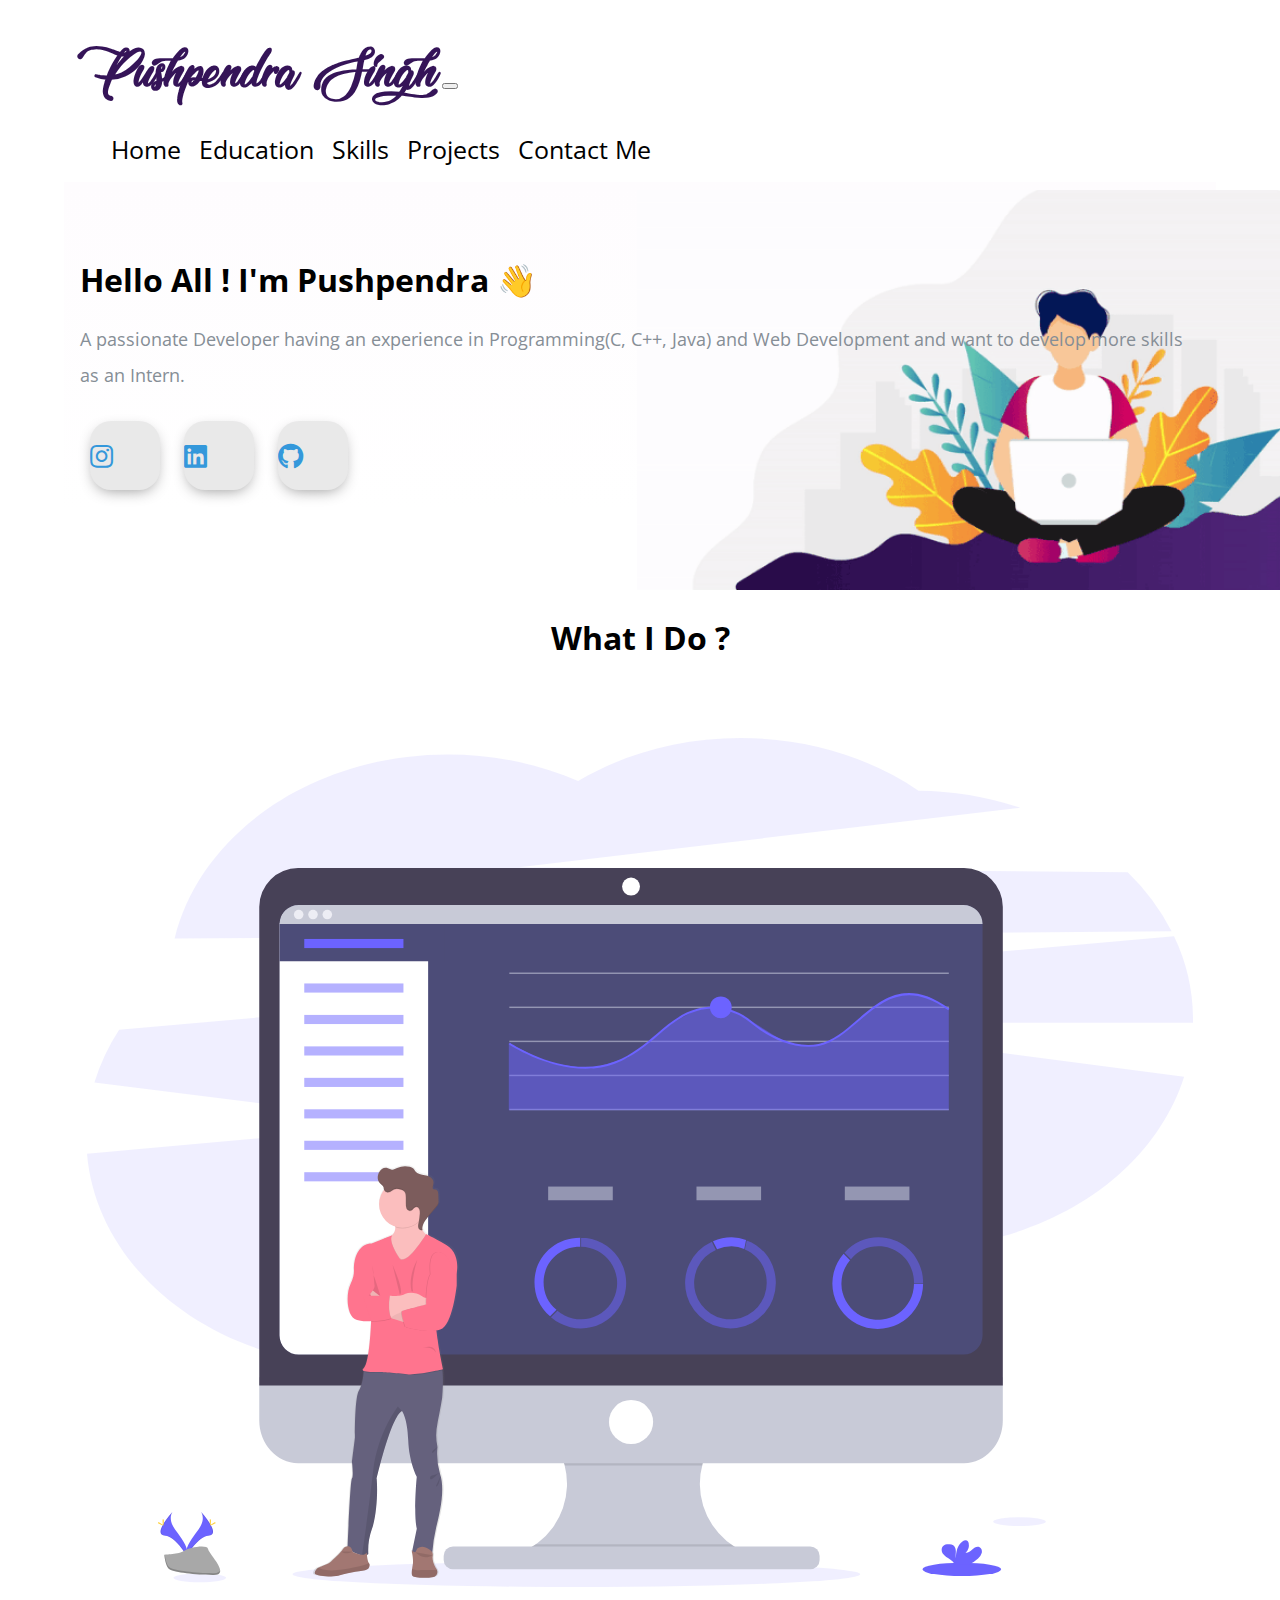
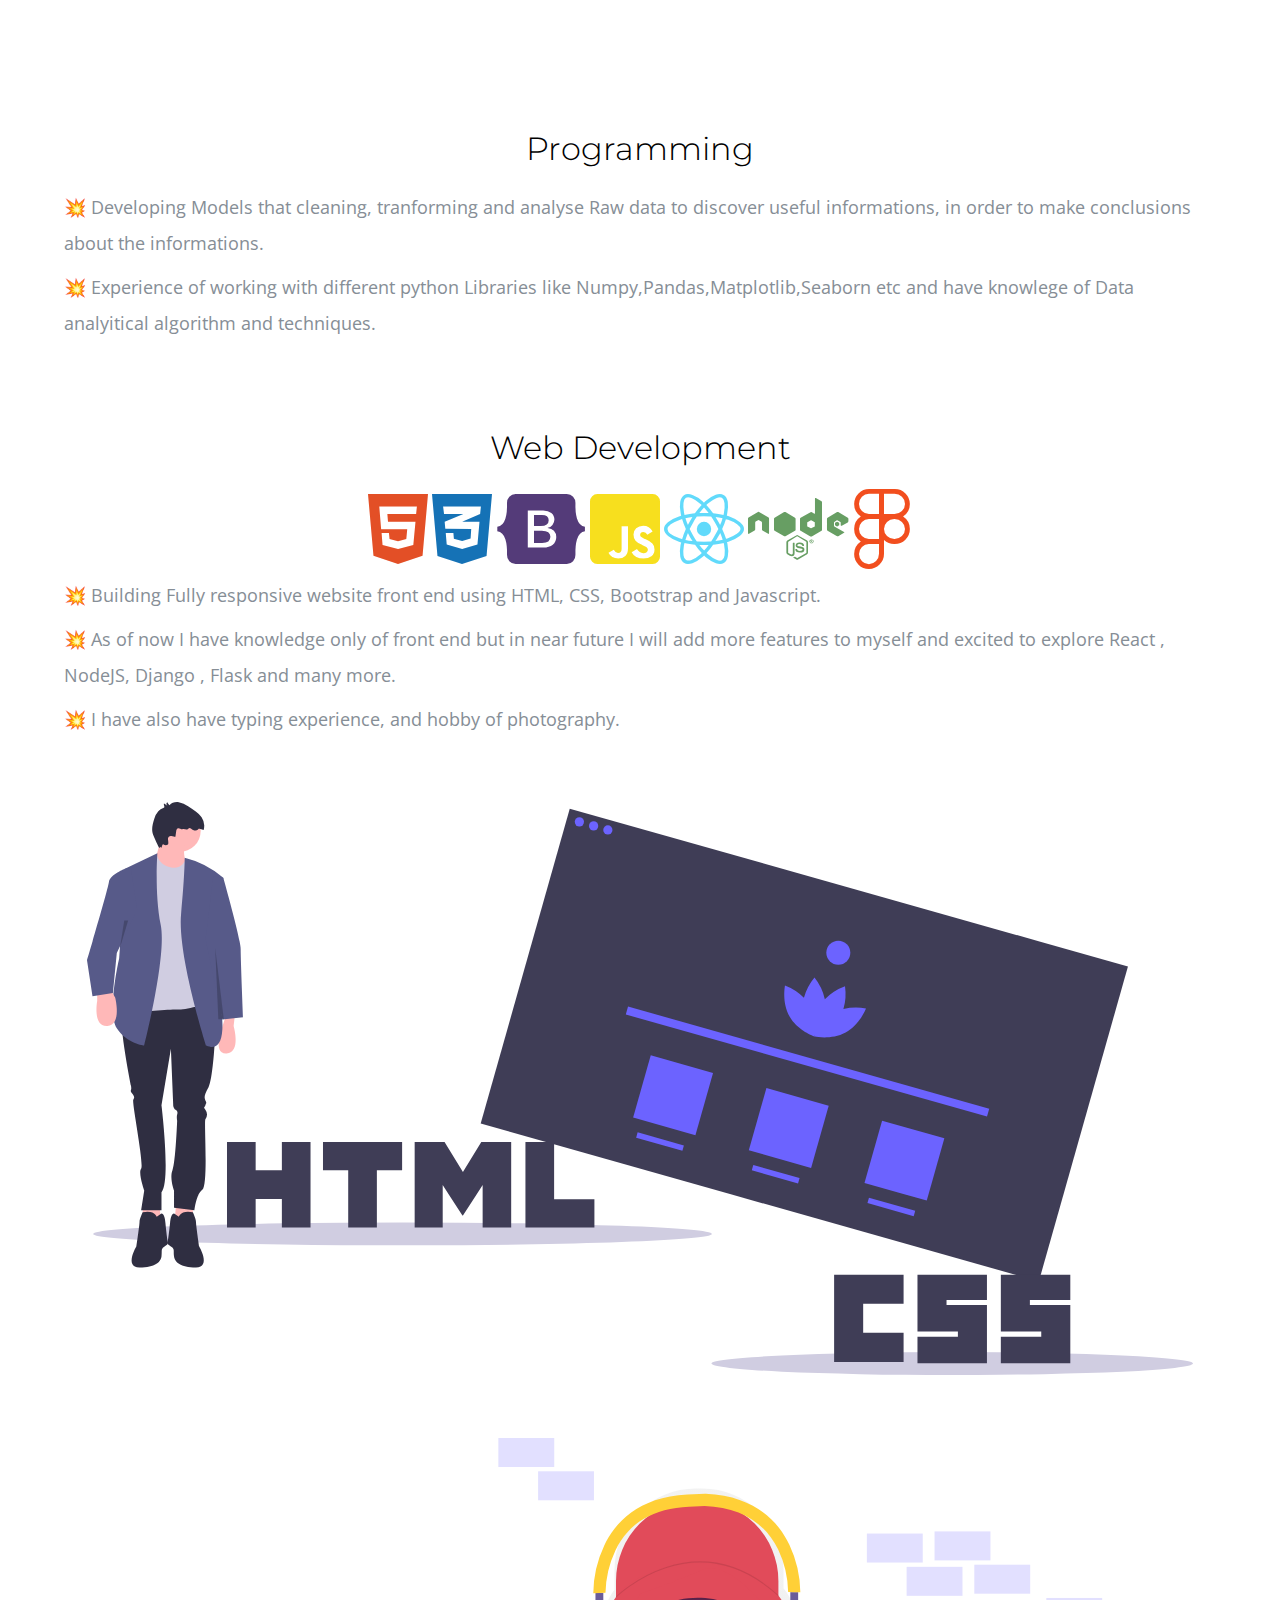
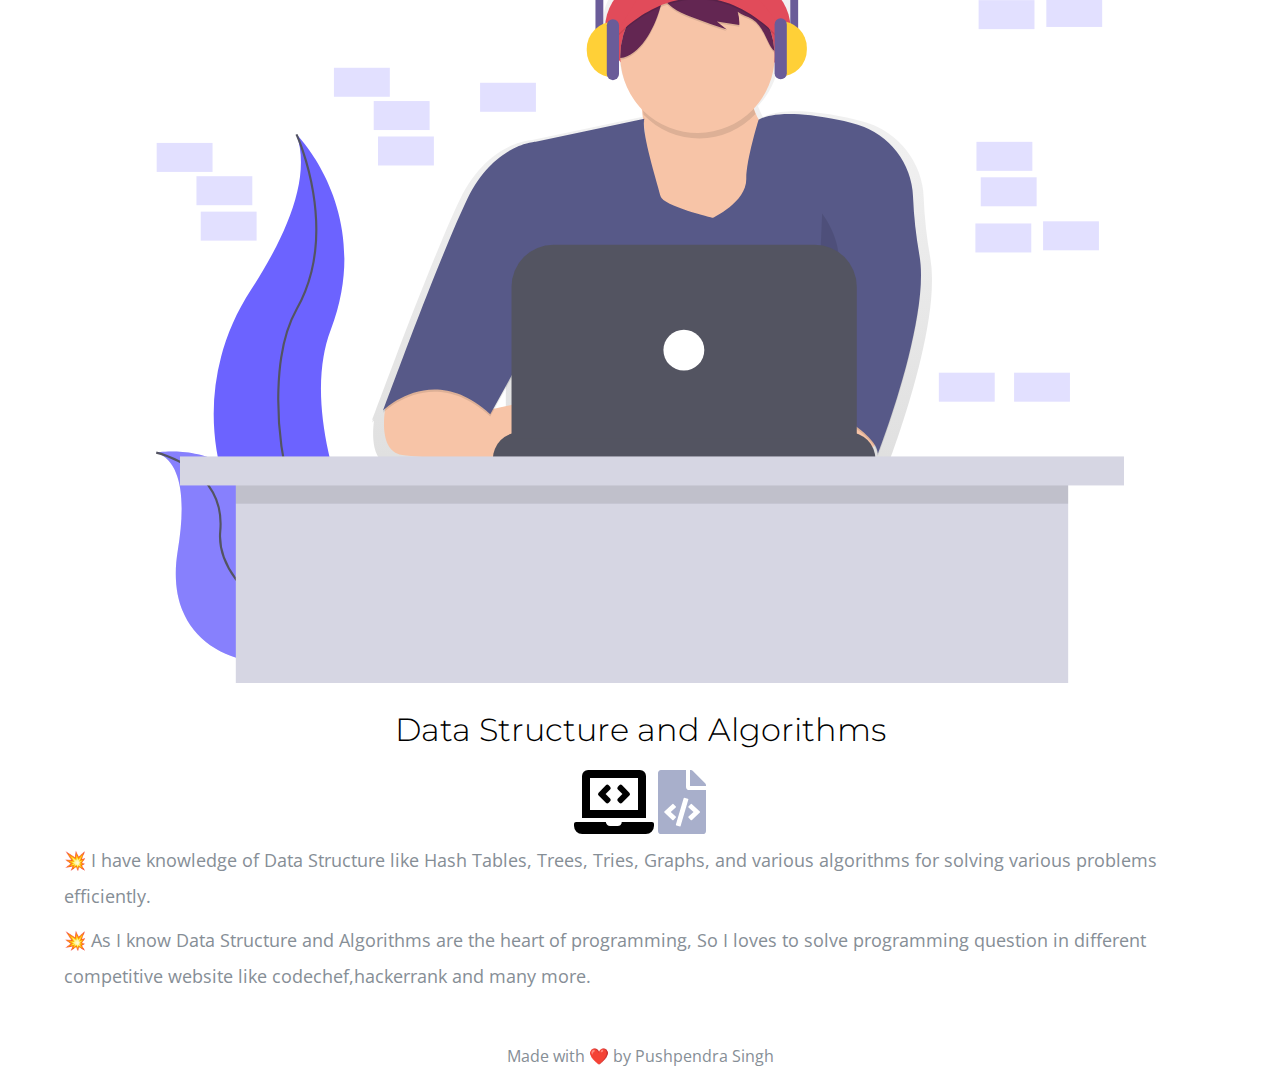
<file: Interactive-Portfolio-master/index.html>
<!DOCTYPE html>
<html lang="en" dir="ltr">

<head>
  <meta charset="utf-8">
  <meta name="viewport" content="width=device-width,initial-scale=1">
  <title>PS Portfolio</title>
  <link rel="icon" href="Image/engineer.ico">
  <link rel="stylesheet" href="https://stackpath.bootstrapcdn.com/bootstrap/4.5.0/css/bootstrap.min.css" integrity="sha384-9aIt2nRpC12Uk9gS9baDl411NQApFmC26EwAOH8WgZl5MYYxFfc+NcPb1dKGj7Sk" crossorigin="anonymous">
  <link rel="stylesheet" href="style.css">
  
  <link href="https://fonts.googleapis.com/css2?family=Arizonia&family=Montserrat:wght@400;800&display=swap" rel="stylesheet">
  <link href="https://fonts.googleapis.com/css2?family=Open+Sans:wght@700&display=swap" rel="stylesheet">
  <link rel="stylesheet" href="https://use.fontawesome.com/releases/v5.4.1/css/all.css" />
  <link rel="stylesheet" href="https://cdnjs.cloudflare.com/ajax/libs/font-awesome/5.13.1/css/all.min.css">
  <script src="https://code.jquery.com/jquery-3.5.1.slim.min.js" integrity="sha384-DfXdz2htPH0lsSSs5nCTpuj/zy4C+OGpamoFVy38MVBnE+IbbVYUew+OrCXaRkfj" crossorigin="anonymous"></script>
  <script src="https://cdn.jsdelivr.net/npm/popper.js@1.16.0/dist/umd/popper.min.js" integrity="sha384-Q6E9RHvbIyZFJoft+2mJbHaEWldlvI9IOYy5n3zV9zzTtmI3UksdQRVvoxMfooAo" crossorigin="anonymous"></script>
  <script src="https://stackpath.bootstrapcdn.com/bootstrap/4.5.0/js/bootstrap.min.js" integrity="sha384-OgVRvuATP1z7JjHLkuOU7Xw704+h835Lr+6QL9UvYjZE3Ipu6Tp75j7Bh/kR0JKI" crossorigin="anonymous"></script>
</head>
<body class="container-fluid body_section">
        <header>
              <nav class="navbar navbar-expand-lg navbar-light ">
                <a class="navbar-brand brand-name" href="#">Pushpendra Singh</a>
                <button class="navbar-toggler" type="button" data-toggle="collapse" data-target="#navbarSupportedContent" aria-controls="navbarSupportedContent" aria-expanded="false" aria-label="Toggle navigation">
                  <span class="navbar-toggler-icon"></span>
                </button>
        
                <div class="collapse navbar-collapse" id="navbarSupportedContent">
                  <ul class="navbar-nav ml-auto">
                    <li class="nav-item">
                      <a class="nav-link headerachor" href="index.html">Home</a>
                    </li>
                    <li class="nav-item">
                      <a class="nav-link headerachor" href="Education.html">Education</a>
                    </li>
                    <li class="nav-item">
                      <a class="nav-link headerachor" href="skill.html">Skills</a>
                    </li>
                    <li class="nav-item">
                      <a class="nav-link headerachor" href="Project.html">Projects</a>
                    </li>
                    <li class="nav-item">
                      <a class="nav-link headerachor" href="contact.html">Contact Me</a>
                    </li>
                  </ul>
              </nav>
          </header>

          <section id = "Home">
              <div class="row column1">
                <div class="col-lg-6 col-md-6 first-image">
                    <img class = "boyimage" src="Image/20200630_162659.gif" alt="">
                </div>  
                  <div class="col-lg-6 section-1">
                      <h1 class = "Hello">Hello All ! I'm Pushpendra <span class="wave">👋</span></h1>
                      <p>A passionate Developer having an experience in Programming(C, C++, Java)
                          and Web Development and want to develop more skills as an Intern.</p>
                          <div class=social_media_icon>
                            <a class="btn" href="https://instagram.com/parvinder_singh_06?igshid=OGQ5ZDc2ODk2ZA==" target=_blank>
                              <i class="fab fa-instagram"></i>
                            </a>
                            <a class="btn" href="https://www.linkedin.com/in/pushpendra-singh-27a0a8275" target=_blank>
                              <i class="fab fa-linkedin" aria-hidden="true"></i>
                            </a>
                            <a class="btn" href="https://github.com/Pushpendra006" target=_blank>
                              <i class="fab fa-github"></i>
                            </a>

                          </div>
                  </div>
                  <div class="Image-boy col-lg-6"><img class="boy" src="Image/Boy-image.png" alt=""></div>
              </div>
          </section>


          <section id=Whatido>
            <h1>What I Do ?</h1>
              <div class = "row feature-1">
                  <div class="col-lg-6 col-md-6 Feature-first-image ">
                    <img class = "Feature-svg-image" src="Image/Data_Analysis.svg" alt="">
                  </div>
                  <div class="col-lg-6 col-md-6">
                    <h1 class= "Feature-Heading" >Programming</h1>
                   
                    <div class = "Data-Analytic">
                      <p class ="Features-paragraph">
                         💥 Developing Models that cleaning, tranforming and analyse Raw data to discover useful informations,
                         in order to make conclusions about the informations.</p>
                      <p  class ="Features-paragraph">
                         💥 Experience of working with different python Libraries like Numpy,Pandas,Matplotlib,Seaborn etc and have knowlege of
                        Data analyitical algorithm and techniques.</p>
                    </div>
                </div>
              </div>
              <div class="row feature-2">
                <div class="col-lg-6 col-md-6 feature-web">
                  <h1 class="Feature-Heading">Web Development</h1>
                  <ul class = "dev-icon">
                    <li><i class="fab fa-html5 fa-5x" style="color:#e34f26"></i></li>
                    <li><i class="fab fa-css3-alt fa-5x" style="color:#1572b6"></i></li>
                    <li><i class="fab fa-bootstrap fa-5x" style="color:#543b79"></i></li>
                    <li><i class="fab fa-js-square fa-5x" style="color:#f7df1e"></i></li>
                    <li><i class="fab fa-react fa-5x" style="color:#61dafb"></i></li>
                    <li><i class="fab fa-node fa-5x" style="color:#679e63"></i></li>
                    <li><i class="fab fa-figma fa-5x" style="color:#f24e1e"></i></li>
                
                  </ul>
                  <div class = "Data-Analytic">
                    <p class ="Features-paragraph">
                       💥 Building Fully responsive website front end using HTML, CSS, Bootstrap and Javascript.</p>
                    <p  class ="Features-paragraph">
                       💥 As of now I have knowledge only of front end but in near future I will add more features to myself and excited to explore React , NodeJS, Django , Flask and many more.</p>
                      <p  class ="Features-paragraph">
                       💥 I have also have typing experience, and hobby of photography.</p>
                      </div>
                </div>
                <div class="col-lg-6 col-md-6 Feature-second-image ">
                  <img class = "Feature-svg-image" src="Image/website.svg" alt="">
                </div>
              </div>
              <div class="row feature-3">
                <div class = "col-lg-6 col-md-6 Feature-third-image">
                    <img class = "Feature-svg-image-3" src="Image/Coding.svg" alt="">
                  </div>
                  <div class="col-lg-6 col-md-6 feature-coding">
                    <h1 class="Feature-Heading">Data Structure and Algorithms</h1>
                    <ul class = "dev-icon">
                     <li></li>
                     <li><i class="fas fa-laptop-code fa-4x"></i></li>
                     
                     <li><i class="fas fa-file-code fa-4x" style="color: #a8afcb;"></i></li>
                    </ul>
                    <div class = "Data-Analytic">
                      <p class ="Features-paragraph">
                         💥 I have knowledge of Data Structure like Hash Tables, Trees, Tries, Graphs, and various algorithms for solving various problems efficiently.</p>
                      <p  class ="Features-paragraph">
                         💥 As I know Data Structure and Algorithms are the heart of programming, So I loves to solve programming question in different competitive website like codechef,hackerrank and many more.</p>
                        </div>
                  </div>
              </div>
               
        
          </section>
    <footer class=footer>Made with ❤️ by Pushpendra Singh</footer>
</body>
</html>
</file>
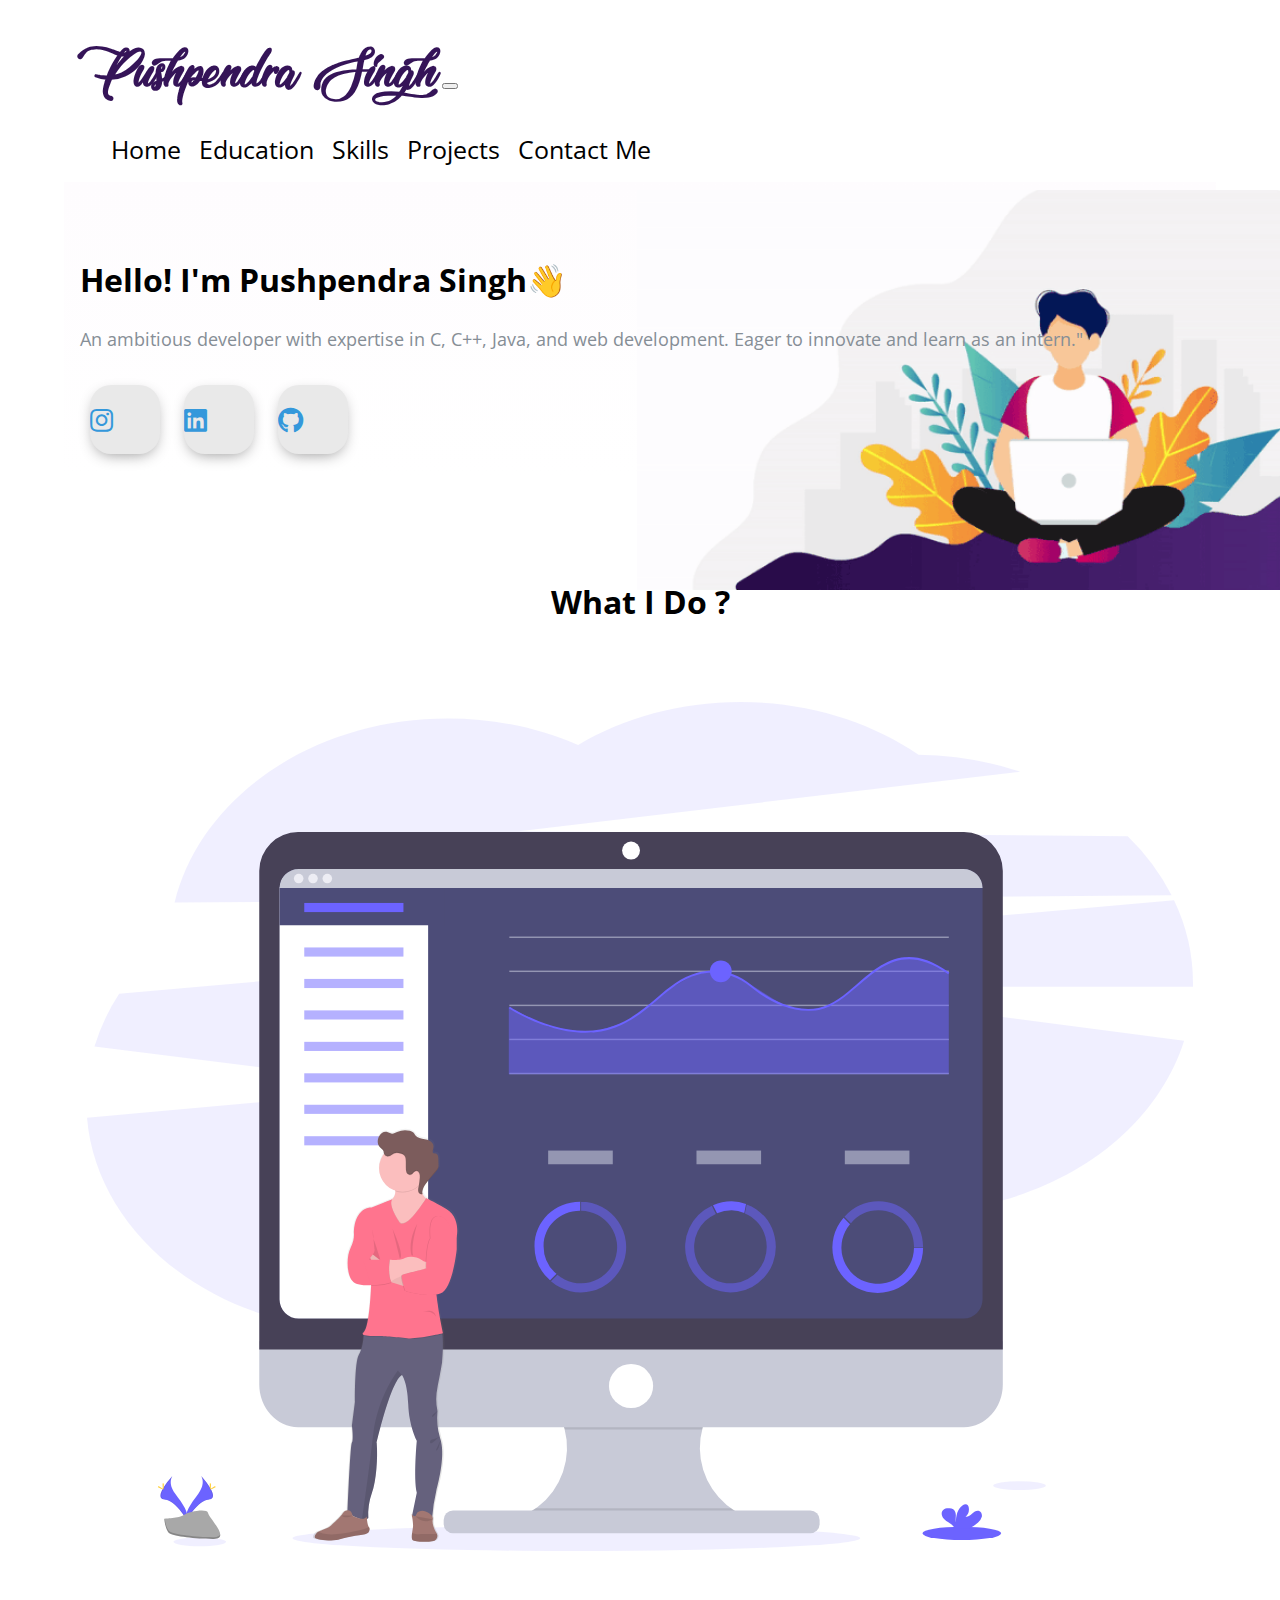
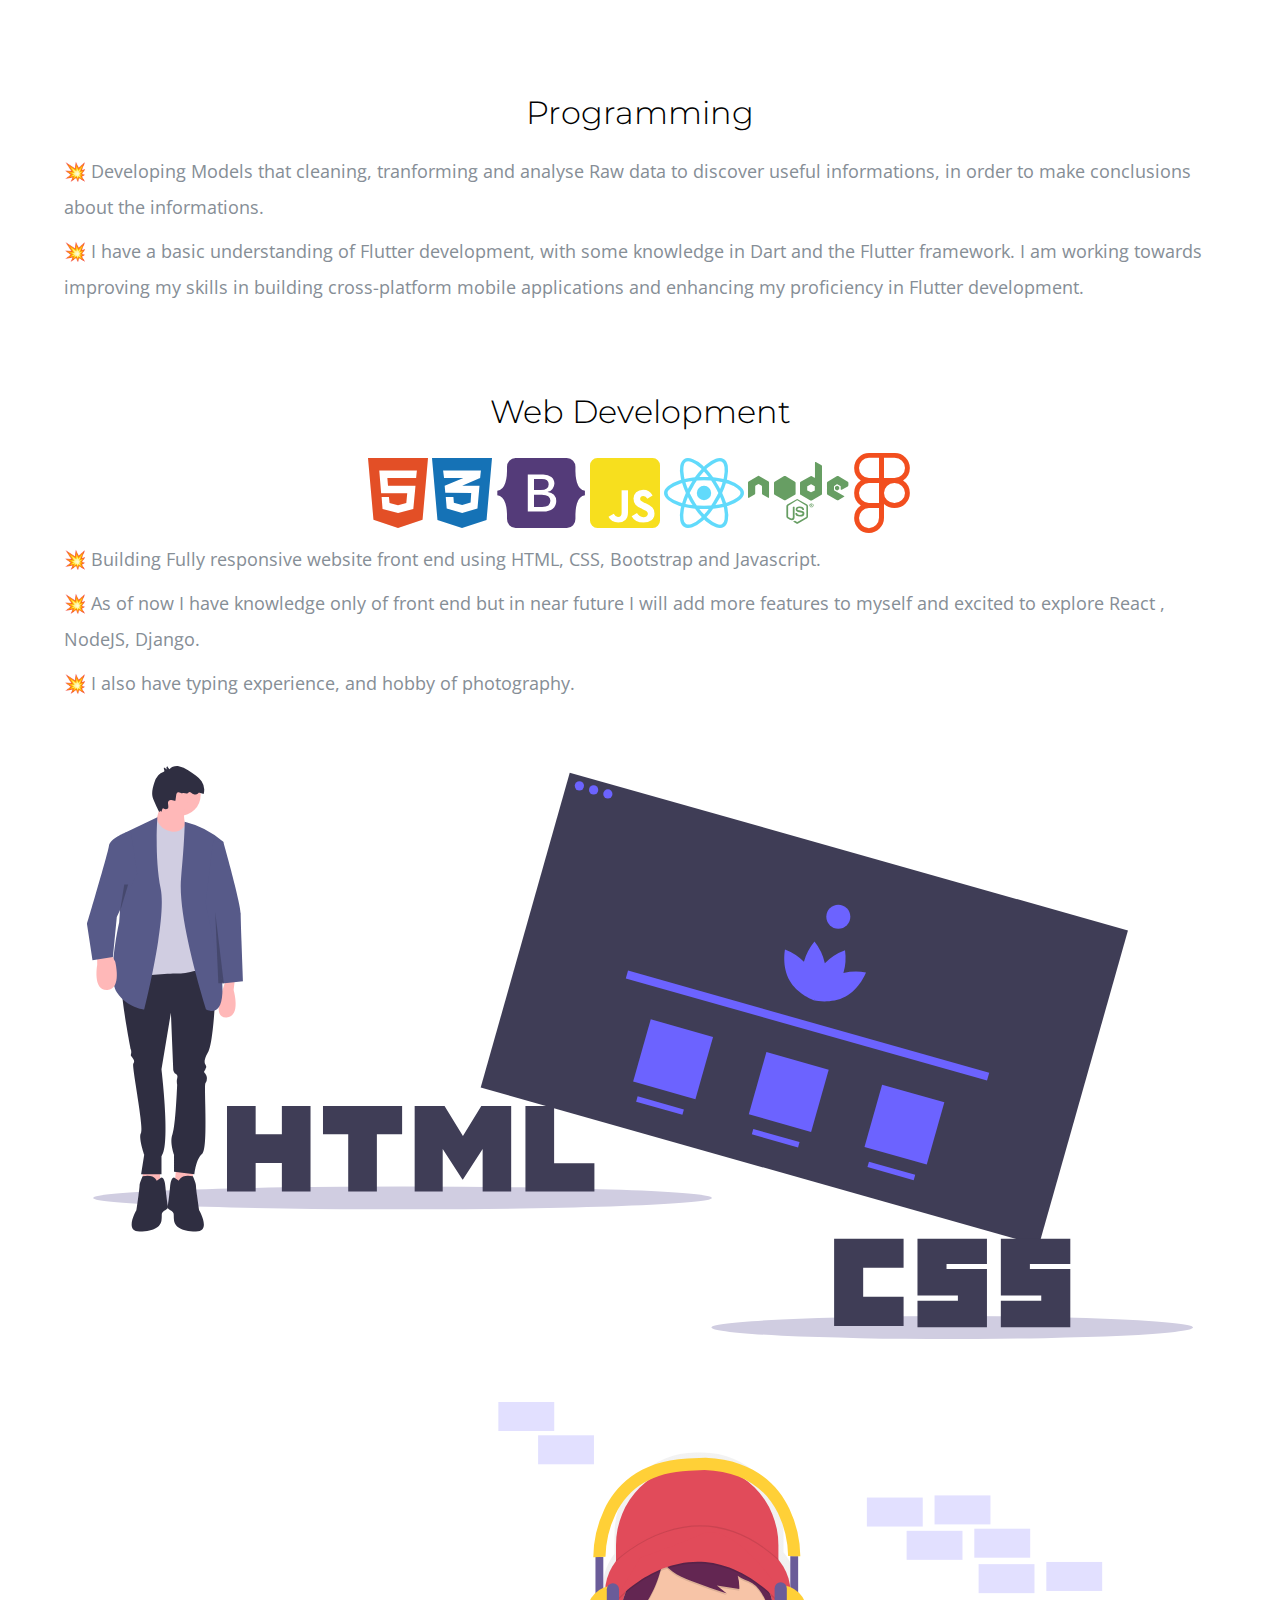
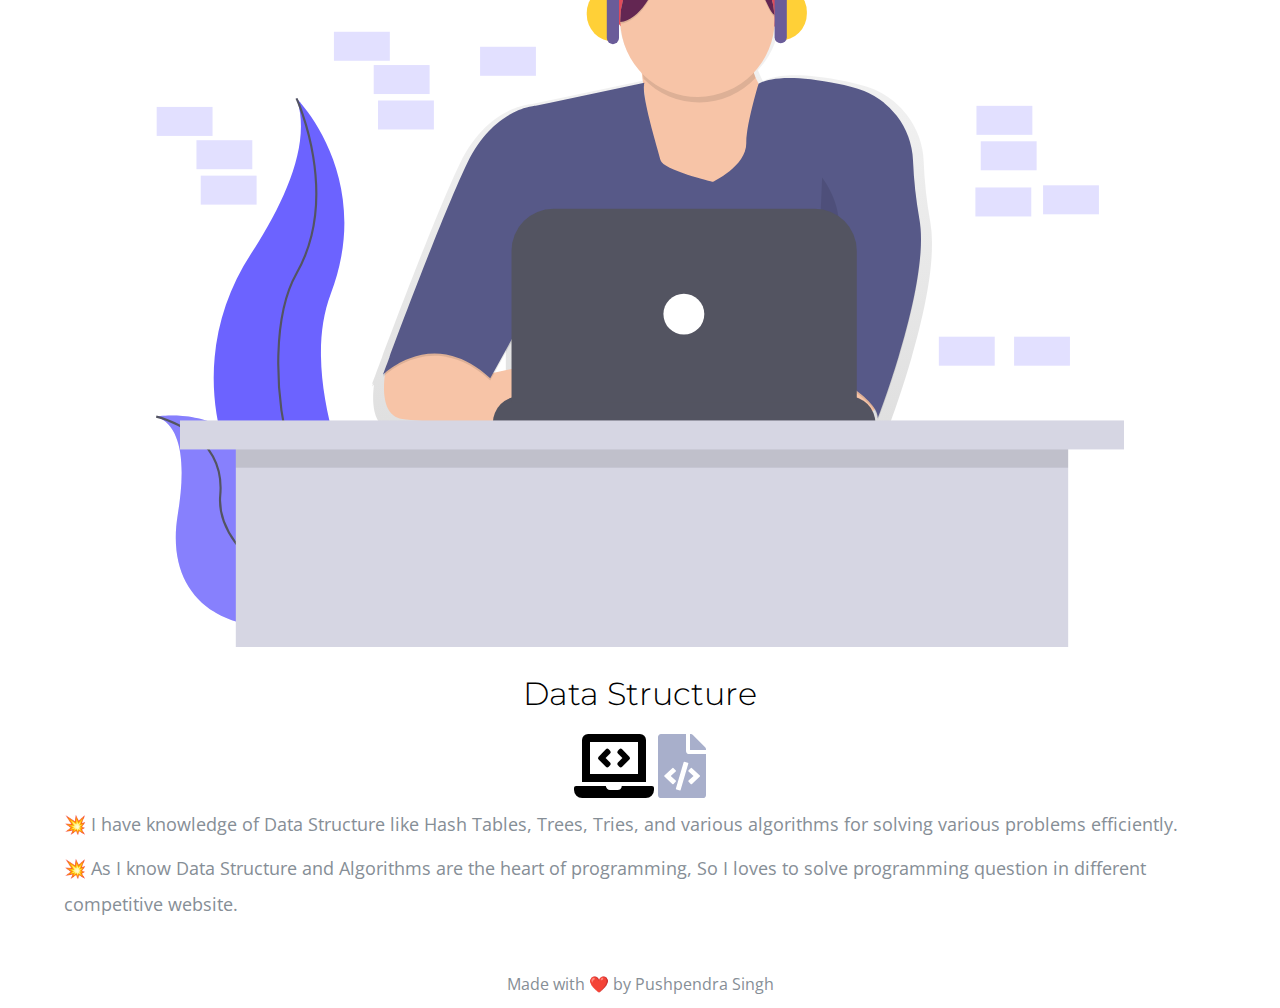
<file: Portfolio/index.html>
<!DOCTYPE html>
<html lang="en" dir="ltr">

<head>
  <meta charset="utf-8">
  <meta name="viewport" content="width=device-width,initial-scale=1">
  <title>PS Portfolio</title>
  <link rel="icon" href="Image/engineer.ico">
  <link rel="stylesheet" href="https://stackpath.bootstrapcdn.com/bootstrap/4.5.0/css/bootstrap.min.css" integrity="sha384-9aIt2nRpC12Uk9gS9baDl411NQApFmC26EwAOH8WgZl5MYYxFfc+NcPb1dKGj7Sk" crossorigin="anonymous">
  <link rel="stylesheet" href="style.css">
  
  <link href="https://fonts.googleapis.com/css2?family=Arizonia&family=Montserrat:wght@400;800&display=swap" rel="stylesheet">
  <link href="https://fonts.googleapis.com/css2?family=Open+Sans:wght@700&display=swap" rel="stylesheet">
  <link rel="stylesheet" href="https://use.fontawesome.com/releases/v5.4.1/css/all.css" />
  <link rel="stylesheet" href="https://cdnjs.cloudflare.com/ajax/libs/font-awesome/5.13.1/css/all.min.css">
  <script src="https://code.jquery.com/jquery-3.5.1.slim.min.js" integrity="sha384-DfXdz2htPH0lsSSs5nCTpuj/zy4C+OGpamoFVy38MVBnE+IbbVYUew+OrCXaRkfj" crossorigin="anonymous"></script>
  <script src="https://cdn.jsdelivr.net/npm/popper.js@1.16.0/dist/umd/popper.min.js" integrity="sha384-Q6E9RHvbIyZFJoft+2mJbHaEWldlvI9IOYy5n3zV9zzTtmI3UksdQRVvoxMfooAo" crossorigin="anonymous"></script>
  <script src="https://stackpath.bootstrapcdn.com/bootstrap/4.5.0/js/bootstrap.min.js" integrity="sha384-OgVRvuATP1z7JjHLkuOU7Xw704+h835Lr+6QL9UvYjZE3Ipu6Tp75j7Bh/kR0JKI" crossorigin="anonymous"></script>
</head>
<body class="container-fluid body_section">
        <header>
              <nav class="navbar navbar-expand-lg navbar-light ">
                <a class="navbar-brand brand-name" href="#">Pushpendra Singh</a>
                <button class="navbar-toggler" type="button" 
                data-toggle="collapse" data-target="#navbarSupportedContent" 
                aria-controls="navbarSupportedContent" aria-expanded="false" aria-label="Toggle navigation">
                  <span class="navbar-toggler-icon"></span>
                </button>
        
                <div class="collapse navbar-collapse" id="navbarSupportedContent">
                  <ul class="navbar-nav ml-auto">
                    <li class="nav-item">
                      <a class="nav-link headerachor" href="index.html">Home</a>
                    </li>
                    <li class="nav-item">
                      <a class="nav-link headerachor" href="Education.html">Education</a>
                    </li>
                    <li class="nav-item">
                      <a class="nav-link headerachor" href="skill.html">Skills</a>
                    </li>
                    <li class="nav-item">
                      <a class="nav-link headerachor" href="Project.html">Projects</a>
                    </li>
                    <li class="nav-item">
                      <a class="nav-link headerachor" href="contact.html">Contact Me</a>
                    </li>
                  </ul>
                </nav>
          </header>

          <section id = "Home">
              <div class="row column1">
                <div class="col-lg-6 col-md-6 first-image">
                    <img class = "boyimage" src="Image/20200630_162659.gif" alt="">
                </div>  
                  <div class="col-lg-6 section-1">
                      <h1 class = "Hello">Hello! I'm Pushpendra Singh<span class="wave">👋</span></h1>
                      <p>An ambitious developer with expertise in C, C++, Java, and web development. Eager to innovate and learn as an intern."</p>
                          <div class=social_media_icon>
                            <a class="btn" href="https://instagram.com/parvinder_singh_06?igshid=OGQ5ZDc2ODk2ZA==" target=_blank>
                              <i class="fab fa-instagram"></i>
                            </a>
                            <a class="btn" href="https://www.linkedin.com/in/pushpendra-singh-27a0a8275" target=_blank>
                              <i class="fab fa-linkedin" aria-hidden="true"></i>
                            </a>
                            <a class="btn" href="https://github.com/Pushpendra006" target=_blank>
                              <i class="fab fa-github"></i>
                            </a>

                          </div>
                  </div>
                  <div class="Image-boy col-lg-6"><img class="boy" src="Image/Boy-image.png" alt=""></div>
              </div>
          </section>


          <section id=Whatido>
            <h1>What I Do ?</h1>
              <div class = "row feature-1">
                  <div class="col-lg-6 col-md-6 Feature-first-image ">
                    <img class = "Feature-svg-image" src="Image/Data_Analysis.svg" alt="">
                  </div>
                  <div class="col-lg-6 col-md-6">
                    <h1 class= "Feature-Heading" >Programming</h1>
                   
                    <div class = "Data-Analytic">
                      <p class ="Features-paragraph">
                         💥 Developing Models that cleaning, tranforming and analyse Raw data to discover useful informations,
                         in order to make conclusions about the informations.</p>
                      <p  class ="Features-paragraph">
                         💥 I have a basic understanding of Flutter development, with some knowledge in Dart
                          and the Flutter framework. I am working towards improving my skills in building 
                          cross-platform mobile applications and enhancing my proficiency in Flutter development.</p>
                    </div>
                </div>
              </div>


              <div class="row feature-2">
                <div class="col-lg-6 col-md-6 feature-web">
                  <h1 class="Feature-Heading">Web Development</h1>
                  <ul class = "dev-icon">
                    <li><i class="fab fa-html5 fa-5x" style="color:#e34f26"></i></li>
                    <li><i class="fab fa-css3-alt fa-5x" style="color:#1572b6"></i></li>
                    <li><i class="fab fa-bootstrap fa-5x" style="color:#543b79"></i></li>
                    <li><i class="fab fa-js-square fa-5x" style="color:#f7df1e"></i></li>
                    <li><i class="fab fa-react fa-5x" style="color:#61dafb"></i></li>
                    <li><i class="fab fa-node fa-5x" style="color:#679e63"></i></li>
                    <li><i class="fab fa-figma fa-5x" style="color:#f24e1e"></i></li>
                
                  </ul>
                  <div class = "Data-Analytic">
                    <p class ="Features-paragraph">
                       💥 Building Fully responsive website front end using HTML, CSS, Bootstrap and Javascript.</p>
                    <p  class ="Features-paragraph">
                       💥 As of now I have knowledge only of front end but in near future I will add more features to myself and excited to explore React , NodeJS, Django.</p>
                      <p  class ="Features-paragraph">
                       💥 I also have typing experience, and hobby of photography.</p>
                      </div>
                </div>
                <div class="col-lg-6 col-md-6 Feature-second-image ">
                  <img class = "Feature-svg-image" src="Image/website.svg" alt="">
                </div>
              </div>
              <div class="row feature-3">
                <div class = "col-lg-6 col-md-6 Feature-third-image">
                    <img class = "Feature-svg-image-3" src="Image/Coding.svg" alt="">
                  </div>
                  <div class="col-lg-6 col-md-6 feature-coding">
                    <h1 class="Feature-Heading">Data Structure</h1>
                    <ul class = "dev-icon">
                     <li></li>
                     <li><i class="fas fa-laptop-code fa-4x"></i></li>
                     
                     <li><i class="fas fa-file-code fa-4x" style="color: #a8afcb;"></i></li>
                    </ul>
                    <div class = "Data-Analytic">
                      <p class ="Features-paragraph">
                         💥 I have knowledge of Data Structure like Hash Tables, Trees, Tries, and various algorithms for solving various problems efficiently.</p>
                      <p  class ="Features-paragraph">
                         💥 As I know Data Structure and Algorithms are the heart of programming, So I loves to solve programming question in different competitive website.</p>
                        </div>
                  </div>
              </div>
               
        
          </section>
    <footer class=footer>Made with ❤️ by Pushpendra Singh</footer>
</body>
</html>
</file>
<file: Interactive-Portfolio-master/style.css>
body{
    font-family: 'Open Sans', sans-serif;
    margin: 0;
  }
.body_section{
    padding : 3% 5% 1%;
}

p{
  font-size: 18px;
}

  a{
    text-decoration: none;
  }

  @font-face{
    font-family: "Lovely Home";
    src:local('Lovely Home'), 
    url("Image/LovelyHome-9aBZ.ttf") format('truetype');

  }

.brand-name ,.navbar-light .navbar-brand{
      /* font-family: "Brush Script MT"; */
      /* margin-bottom: 3px; */
      font-family: "Lovely Home";
      font-size: 50px;
      font-weight: bold;
      color: #351458;
  }



  .headerachor {
    color: black;
    margin: 0 7px 0 7px;
    font-size: 25px;
  }

  .headerachor:hover {
    background-color: #f1f1f1;
  }

  /* Section 1 */
   .column1{
       background-image: linear-gradient(#fefcfe,#ffffff);
       padding : 8px 16px;
   }

  .section-1{
    margin-top: 6%;
    text-align: left;
    position: relative;
}
span.wave {
  animation-name: wave-animation;
  animation-duration: 2.5s;
  animation-iteration-count: infinite;
  transform-origin: 70% 70%;
  display: inline-block;
}

@keyframes wave-animation {
    0% { transform: rotate(  0.0deg) }
   10% { transform: rotate(-10.0deg) }
   20% { transform: rotate( 12.0deg) }
   30% { transform: rotate(-10.0deg) }
   40% { transform: rotate(  9.0deg) }
   50% { transform: rotate(  0.0deg) }
  100% { transform: rotate(  0.0deg) }
}

.first-image{
    position: absolute;
    right:0;
}
.boyimage{
  height: 400px;
}

@media only screen and (max-width : 1183px){
  .first-image{
    right:160px;
  }

}
.boy{
  width: 100%;
  height: 100%;
  animation: bounce 1.2s;
  animation-direction: alternate;
  animation-iteration-count: infinite;
}

@keyframes bounce{
  from{
      transform: translate3d(0,0,0);
  }
  to{
      transform: translate3d(0,20px,0);
  }
}

.Image-boy{
  text-align: center;
  align-items: center;
}

@media only screen and (min-width:951px){
  .Image-boy{
    display:none;
  }
}
  .Hello{
      margin-bottom: 20px;
  }
  p{
      line-height: 2;
      color: #868e96;
  }


  .btn {
    display: inline-block;
    width: 4.37rem;
    height: 4.37rem;
    background: #e9e9e9;
    padding: 0px 0px;
    margin: 10px;
    border-radius: 30%;
    box-shadow: 0 5px 15px -5px #00000070;
    color: #3498db;
    overflow: hidden;
    position: relative;
  }

  .btn i {
    line-height: 70px;
    font-size: 1.625rem;
    transition: 0.2s linear;
  }

  .btn:hover i {
    transform: scale(1.3);
    color: #f1f1f1;
  }

  .btn::before {
    content: "";
    position: absolute;
    width: 120%;
    height: 120%;
    background: #3498db;
    transform: rotate(45deg);
    left: -110%;
    top: 90%;
  }




  .btn:hover::before {
    animation: aaa 0.7s 1;
    top: -10%;
    left: -10%;
  }

  @media only screen and (max-width:470px){
    .btn{
      width: 2.5rem;
      height: 2.5rem;
      margin: 7px;
    }
    .btn i {
      line-height: 40px;
      font-size: 1em;
    }
  }

 #Whatido{
     text-align: center;
     padding-top: 7%;
 }

  /* Section 2 */
  .feature-1{
      padding-top: 5%;
      text-align: center;
      }
  .feature-2{
    padding-top: 5%;
    text-align: center;
}
  .feature-3{
  padding-top: 5%;
  padding-bottom: 20px;
  text-align: center;
  }

  .Feature-Heading{
      font-family: "Montserrat";
      font-weight: 300;
  }

  .Feature-first-image{
      padding : 0 2% 10%;
  }

  .Feature-second-image{
      padding : 5% 2% 0;
  }





  .Feature-svg-image{
      width: 100%;
      height:100%;
  }
  .Feature-svg-image-3{
    width: 84%;
    height: 84%;
  }




  .dev-icon{
      list-style: none;
      display: inline;
      padding: 0%;
  }


  .numpy{
    max-width: 100%;
    width : 30%;
    height: 30%;
    padding-bottom: 7%;
  }

  .pandas{
    max-width: 100%;
    max-height: 100%;
    width : 23%;
    height: 15%;
    padding-bottom: 7%;
    padding-left :0;
  }

  li{
    display: inline;
  }

  .Data-Analytic{
      text-align: left;
  }

  .Features-paragraph{
      margin-top : 8px;
      margin-bottom: 8px;
  }

  @media only screen and (max-width : 764px){
    .feature-2{
      display: flex;
      flex-direction: column;
    }
    .feature-web{
      order:2;
    }
      
      .brand-name ,.navbar-light .navbar-brand{
      /* font-family: "Brush Script MT"; */
      /* margin-bottom: 3px; */
      font-family: "Lovely Home";
      font-size: 40px;
      font-weight: bold;
      color: #351458;
  }
  }
  @media only screen and (max-width : 991px) and (min-width: 951px){
    .section-1{
      margin-top: auto;
      padding-right: 400px;
    }
  }
  @media only screen and (max-width : 950px){

    body,html{
      text-align: center;
      font-size: 16px;
      line-height: normal;
    }
    .Hello{
      margin-bottom: 10px;
    }
    h1{
      font-size: 25px;
    }
    p{
      font-size: 15px;
      line-height: normal;
    }
      .section-1{
          text-align: center;
      }
      .first-image{
          display: none;
      }

      .pandas{
        width: 23%;
        height: 15%;
      }
  }




footer{
  padding-top: 2%;
  color: #868e96;
  text-align: center;
}
</file>
<file: Portfolio/style.css>
body{
    font-family: 'Open Sans', sans-serif;
    margin: 0;
  }
.body_section{
    padding : 3% 5% 1%;
}

p{
  font-size: 18px;
}

  a{
    text-decoration: none;
  }

  @font-face{
    font-family: "Lovely Home";
    src:local('Lovely Home'), 
    url("Image/LovelyHome-9aBZ.ttf") format('truetype');

  }

.brand-name ,.navbar-light .navbar-brand{
      /* font-family: "Brush Script MT"; */
      /* margin-bottom: 3px; */
      font-family: "Lovely Home";
      font-size: 50px;
      font-weight: bold;
      color: #351458;
  }



  .headerachor {
    color: black;
    margin: 0 7px 0 7px;
    font-size: 25px;
  }

  .headerachor:hover {
    background-color: #f1f1f1;
  }

  /* Section 1 */
   .column1{
       background-image: linear-gradient(#fefcfe,#ffffff);
       padding : 8px 16px;
   }

  .section-1{
    margin-top: 6%;
    text-align: left;
    position: relative;
}
span.wave {
  animation-name: wave-animation;
  animation-duration: 2.5s;
  animation-iteration-count: infinite;
  transform-origin: 70% 70%;
  display: inline-block;
}

@keyframes wave-animation {
    0% { transform: rotate(  0.0deg) }
   10% { transform: rotate(-10.0deg) }
   20% { transform: rotate( 12.0deg) }
   30% { transform: rotate(-10.0deg) }
   40% { transform: rotate(  9.0deg) }
   50% { transform: rotate(  0.0deg) }
  100% { transform: rotate(  0.0deg) }
}

.first-image{
    position: absolute;
    right:0;
}
.boyimage{
  height: 400px;
}

@media only screen and (max-width : 1183px){
  .first-image{
    right:160px;
  }

}
.boy{
  width: 100%;
  height: 100%;
  animation: bounce 1.2s;
  animation-direction: alternate;
  animation-iteration-count: infinite;
}

@keyframes bounce{
  from{
      transform: translate3d(0,0,0);
  }
  to{
      transform: translate3d(0,20px,0);
  }
}

.Image-boy{
  text-align: center;
  align-items: center;
}

@media only screen and (min-width:951px){
  .Image-boy{
    display:none;
  }
}
  .Hello{
      margin-bottom: 20px;
  }
  p{
      line-height: 2;
      color: #868e96;
  }


  .btn {
    display: inline-block;
    width: 4.37rem;
    height: 4.37rem;
    background: #e9e9e9;
    padding: 0px 0px;
    margin: 10px;
    border-radius: 30%;
    box-shadow: 0 5px 15px -5px #00000070;
    color: #3498db;
    overflow: hidden;
    position: relative;
  }

  .btn i {
    line-height: 70px;
    font-size: 1.625rem;
    transition: 0.2s linear;
  }

  .btn:hover i {
    transform: scale(1.3);
    color: #f1f1f1;
  }

  .btn::before {
    content: "";
    position: absolute;
    width: 120%;
    height: 120%;
    background: #3498db;
    transform: rotate(45deg);
    left: -110%;
    top: 90%;
  }




  .btn:hover::before {
    animation: aaa 0.7s 1;
    top: -10%;
    left: -10%;
  }

  @media only screen and (max-width:470px){
    .btn{
      width: 2.5rem;
      height: 2.5rem;
      margin: 7px;
    }
    .btn i {
      line-height: 40px;
      font-size: 1em;
    }
  }

 #Whatido{
     text-align: center;
     padding-top: 7%;
 }

  /* Section 2 */
  .feature-1{
      padding-top: 5%;
      text-align: center;
      }
  .feature-2{
    padding-top: 5%;
    text-align: center;
}
  .feature-3{
  padding-top: 5%;
  padding-bottom: 20px;
  text-align: center;
  }

  .Feature-Heading{
      font-family: "Montserrat";
      font-weight: 300;
  }

  .Feature-first-image{
      padding : 0 2% 10%;
  }

  .Feature-second-image{
      padding : 5% 2% 0;
  }





  .Feature-svg-image{
      width: 100%;
      height:100%;
  }
  .Feature-svg-image-3{
    width: 84%;
    height: 84%;
  }




  .dev-icon{
      list-style: none;
      display: inline;
      padding: 0%;
  }


  .numpy{
    max-width: 100%;
    width : 30%;
    height: 30%;
    padding-bottom: 7%;
  }

  .pandas{
    max-width: 100%;
    max-height: 100%;
    width : 23%;
    height: 15%;
    padding-bottom: 7%;
    padding-left :0;
  }

  li{
    display: inline;
  }

  .Data-Analytic{
      text-align: left;
  }

  .Features-paragraph{
      margin-top : 8px;
      margin-bottom: 8px;
  }

  @media only screen and (max-width : 764px){
    .feature-2{
      display: flex;
      flex-direction: column;
    }
    .feature-web{
      order:2;
    }
      
      .brand-name ,.navbar-light .navbar-brand{
      /* font-family: "Brush Script MT"; */
      /* margin-bottom: 3px; */
      font-family: "Lovely Home";
      font-size: 40px;
      font-weight: bold;
      color: #351458;
  }
  }
  @media only screen and (max-width : 991px) and (min-width: 951px){
    .section-1{
      margin-top: auto;
      padding-right: 400px;
    }
  }
  @media only screen and (max-width : 950px){

    body,html{
      text-align: center;
      font-size: 16px;
      line-height: normal;
    }
    .Hello{
      margin-bottom: 10px;
    }
    h1{
      font-size: 25px;
    }
    p{
      font-size: 15px;
      line-height: normal;
    }
      .section-1{
          text-align: center;
      }
      .first-image{
          display: none;
      }

      .pandas{
        width: 23%;
        height: 15%;
      }
  }
footer{
  padding-top: 2%;
  color: #868e96;
  text-align: center;
}
</file>
